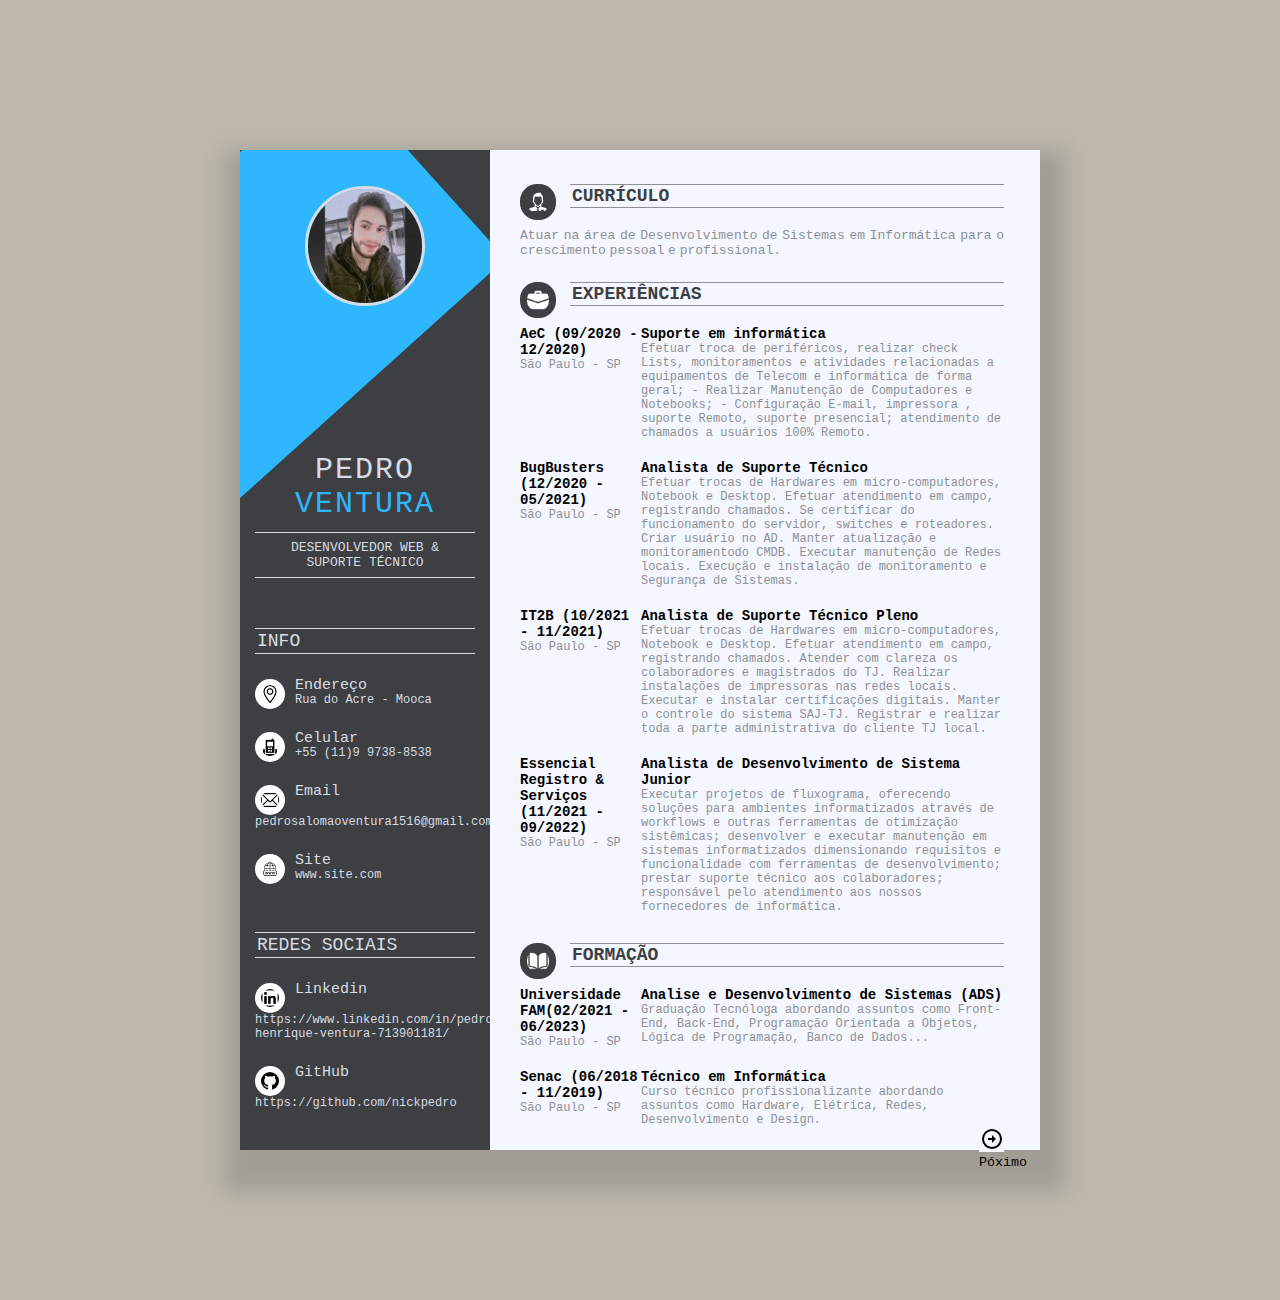
<file: index.html>
<!DOCTYPE html>
<html lang="pt-br">
<head>
    <meta charset="UTF-8">
    <meta name="viewport" content="width=device-width, initial-scale=1.0">
    <link rel="stylesheet" href="style.css">
    <title>CV - PEDRO H S VENTURA</title>
</head>
<body>
    <div class="resume-box">

        <div class="left-section">
            <div class="profile">
                <img src="imagens/eu.jpg" class="profile-img">
                <div class="blue-box"></div>
            </div>
            <h2 class="name">Pedro<br><span>Ventura</span></h2>
            <p class="n-p">Desenvolvedor Web & Suporte Técnico</p>

            <div class="info">
                <p class="heading">Info</p>
                <p class="p1"><span class="span1"><img src="imagens/localização.png"></span>  Endereço <span><br>Rua do Acre - Mooca</span></p>
                <p class="p1"><span class="span1"><img src="imagens/telefone.png"></span>  Celular <span><br>+55 (11)9 9738-8538</span></p>
                <p class="p1"><span class="span1"><img src="imagens/o-email.png"></span>  Email <span><br>pedrosalomaoventura1516@gmail.com</span></p>
                <p class="p1"><span class="span1"><img src="imagens/website.png"></span>  Site <span><br>www.site.com</span></p>
            </div>

            <div class="info">
                <p class="heading">Redes Sociais</p>
                <p class="p1"><span class="span1"><img src="imagens/linkedin.png"></span>  Linkedin <span><br>https://www.linkedin.com/in/pedro-henrique-ventura-713901181/</span></p>
                <p class="p1"><span class="span1"><img src="imagens/github.png"></span>  GitHub <span><br>https://github.com/nickpedro</span></p>
            </div>
        </div>

        <div class="right-section">

            <div class="right-heading">
                <img src="imagens/perfil.png">
                <p class="p2">Currículo</p>
            </div>
            <p class="p3">
                Atuar na área de Desenvolvimento de Sistemas em Informática para o crescimento 
                pessoal e profissional.
            </p>
            <div class="clearfix"></div>
        
            <br><br>
            <div class="right-heading">
                <img src="imagens/mala.png">
                <p class="p2">Experiências</p>
            </div>
            <div class="clearfix"></div>

            <div class="lr-box">
                <div class="left">
                    <p class="p4">AeC (09/2020 - 12/2020)</p>
                    <p class="p5">São Paulo - SP</p>
                </div>
                
                <div class="right">
                    <p class="p4"> Suporte em informática</p>
                    <p class="p5"> Efetuar troca de periféricos, realizar check Lists, monitoramentos e atividades 
                        relacionadas a equipamentos de Telecom e informática de forma geral;
                        - Realizar Manutenção de Computadores e Notebooks;
                        - Configuração E-mail, impressora , suporte Remoto, suporte presencial; 
                        atendimento de chamados a usuários 100% Remoto.
                    </p>    
                </div>
                <div class="clearfix"></div>
            </div>


            <div class="lr-box">
                <div class="left">
                    <p class="p4">BugBusters (12/2020 - 05/2021)</p>
                    <p class="p5">São Paulo - SP</p>
                </div>
                
                <div class="right">
                    <p class="p4">Analista de Suporte Técnico </p>
                    <p class="p5"> Efetuar trocas de Hardwares em micro-computadores, Notebook e Desktop. 
                        Efetuar atendimento em campo, registrando chamados. Se certificar do 
                        funcionamento do servidor, switches e roteadores. Criar usuário no AD. Manter 
                        atualização e monitoramentodo CMDB. Executar manutenção de Redes locais. 
                        Execução e instalação de monitoramento e Segurança de Sistemas. </p>                 
                </div>
                <div class="clearfix"></div>
            </div>


            <div class="lr-box">
                <div class="left">
                    <p class="p4">IT2B (10/2021 - 11/2021)</p>
                    <p class="p5">São Paulo - SP</p>
                </div>
                
                <div class="right">
                    <p class="p4">Analista de Suporte Técnico Pleno </p>
                    <p class="p5"> Efetuar trocas de Hardwares em micro-computadores, Notebook e Desktop. 
                        Efetuar atendimento em campo, registrando chamados. Atender com clareza 
                        os colaboradores e magistrados do TJ. Realizar instalações de impressoras nas 
                        redes locais. Executar e instalar certificações digitais. Manter o controle do 
                        sistema SAJ-TJ. Registrar e realizar toda a parte administrativa do cliente TJ 
                        local. </p>                 
                </div>
                <div class="clearfix"></div>
            </div>


            <div class="lr-box">
                <div class="left">
                    <p class="p4">Essencial Registro & Serviços (11/2021 - 09/2022)</p>
                    <p class="p5">São Paulo - SP</p>
                </div>
                
                <div class="right">
                    <p class="p4"> Analista de Desenvolvimento de Sistema Junior </p>
                    <p class="p5"> Executar projetos de fluxograma, oferecendo soluções para ambientes 
                        informatizados através de workflows e outras ferramentas de otimização 
                        sistêmicas; desenvolver e executar manutenção em sistemas informatizados 
                        dimensionando requisitos e funcionalidade com ferramentas de 
                        desenvolvimento; prestar suporte técnico aos colaboradores; responsável pelo 
                        atendimento aos nossos fornecedores de informática. </p>                 
                </div>
                <div class="clearfix"></div>
            </div>
            
            <br>
            <div class="right-heading">
                <img src="imagens/livro.png">
                <p class="p2">Formação</p>
            </div>
            <div class="clearfix"></div>

            <div class="lr-box">
                <div class="left">
                    <p class="p4">Universidade FAM(02/2021 - 06/2023)</p>
                    <p class="p5">São Paulo - SP</p>
                </div>
                
                <div class="right">
                    <p class="p4"> Analise e Desenvolvimento de Sistemas (ADS)</p>
                    <p class="p5"> Graduação Tecnóloga abordando assuntos como Front-End, Back-End, Programação Orientada a Objetos, Lógica de Programação, Banco de Dados...</p>         
                </div>
                <div class="clearfix"></div>
            </div>


            <div class="lr-box">
                <div class="left">
                    <p class="p4">Senac (06/2018 - 11/2019) </p>
                    <p class="p5">São Paulo - SP</p>
                </div>
                
                <div class="right">
                    <p class="p4"> Técnico em Informática</p>
                    <p class="p5"> Curso técnico profissionalizante abordando assuntos como Hardware, Elétrica, Redes, Desenvolvimento e Design. </p>
                </div>
                <div class="clearfix"></div>
            </div>

            <div class="btn-Next">
                <button id="btnProximo"><img src="imagens/setaDireita.png"><span>Póximo</span></button>
            </div>

        </div>
    </div>
    <script src="script.js"></script>
</body>
</html>
</file>
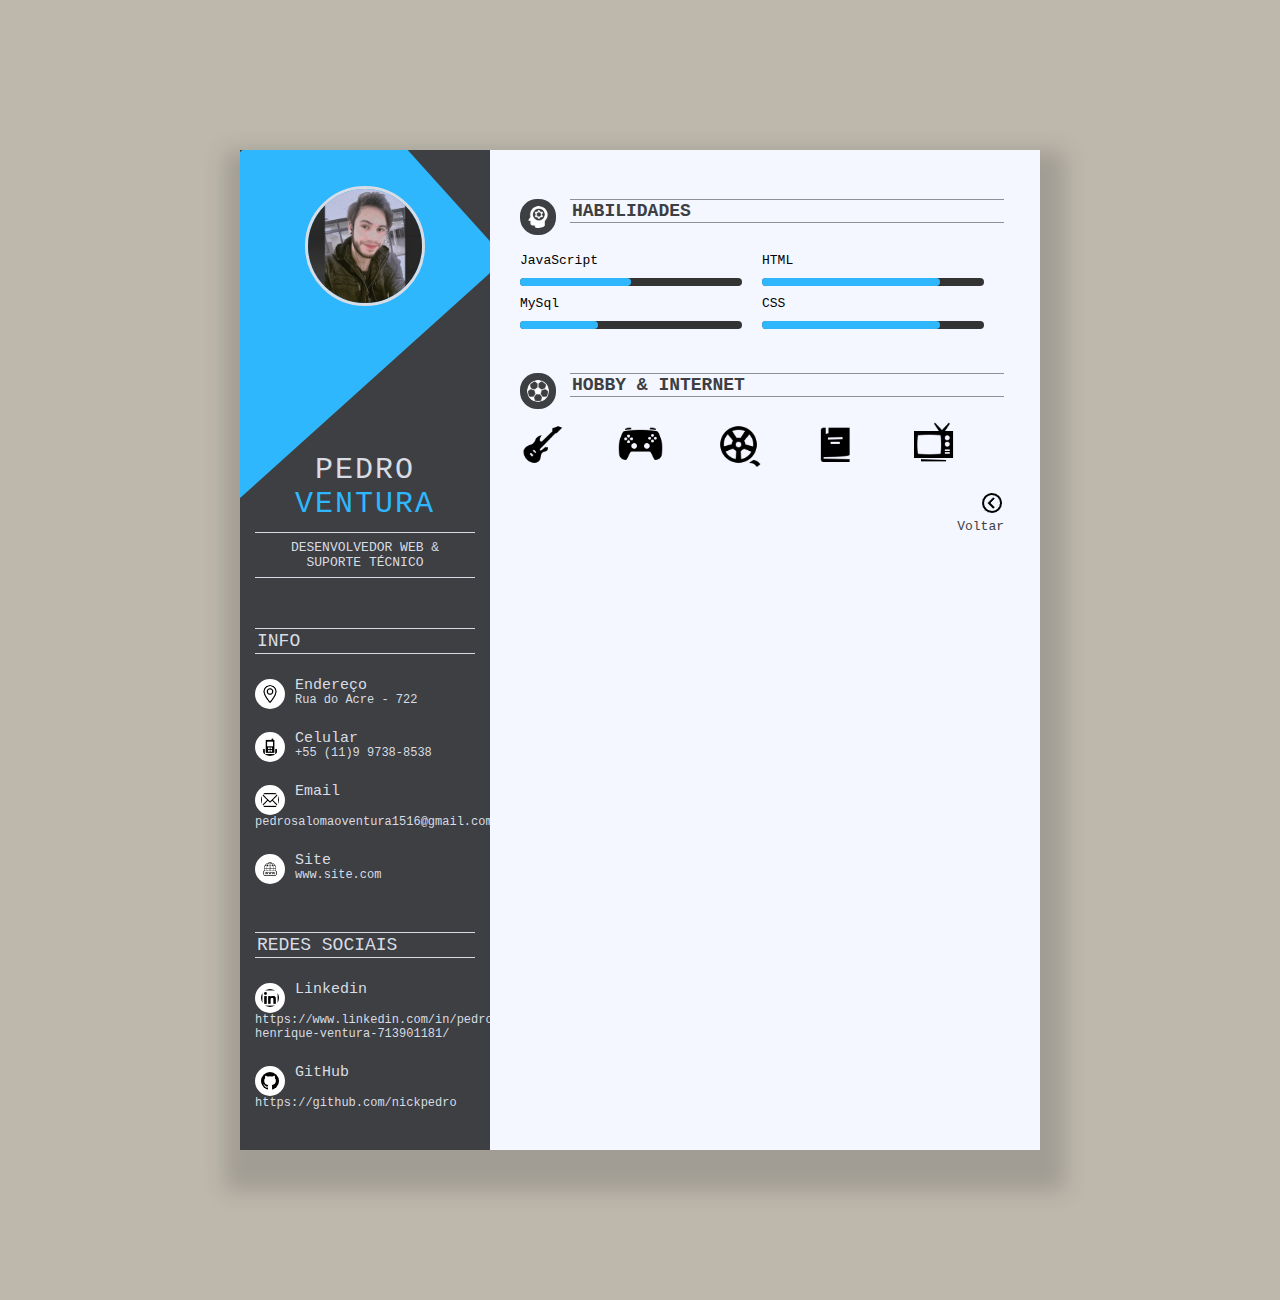
<file: index2.html>
<!DOCTYPE html>
<html lang="pt-br">
<head>
    <meta charset="UTF-8">
    <meta name="viewport" content="width=device-width, initial-scale=1.0">
    <link rel="stylesheet" href="style.css">
    <title>CV - PEDRO H S VENTURA</title>
</head>
<body>
    <div class="resume-box">

        <div class="left-section">
            <div class="profile">
                <img src="imagens/eu.jpg" class="profile-img">
                <div class="blue-box"></div>
            </div>
            <h2 class="name">Pedro<br><span>Ventura</span></h2>
            <p class="n-p">Desenvolvedor Web & Suporte Técnico</p>

            <div class="info">
                <p class="heading">Info</p>
                <p class="p1"><span class="span1"><img src="imagens/localização.png"></span>  Endereço <span><br>Rua do Acre - 722</span></p>
                <p class="p1"><span class="span1"><img src="imagens/telefone.png"></span>  Celular <span><br>+55 (11)9 9738-8538</span></p>
                <p class="p1"><span class="span1"><img src="imagens/o-email.png"></span>  Email <span><br>pedrosalomaoventura1516@gmail.com</span></p>
                <p class="p1"><span class="span1"><img src="imagens/website.png"></span>  Site <span><br>www.site.com</span></p>
            </div>

            <div class="info">
                <p class="heading">Redes Sociais</p>
                <p class="p1"><span class="span1"><img src="imagens/linkedin.png"></span>  Linkedin <span><br>https://www.linkedin.com/in/pedro-henrique-ventura-713901181/</span></p>
                <p class="p1"><span class="span1"><img src="imagens/github.png"></span>  GitHub <span><br>https://github.com/nickpedro</span></p>
            </div>
        </div>

        <div class="right-section">

            <br>
            <div class="right-heading">
                <img src="imagens/habilidade.png">
                <p class="p2">Habilidades</p>
            </div>
            <div class="clearfix"></div>
            <div class="s-box">
                <p class="p6">JavaScript</p>
                <div id="progress"></div>
                <p class="p6">MySql</p>
                <div id="progress1"></div>
            </div>

            <div class="s-box">
                <p class="p6">HTML</p>
                <div id="progress2"></div>
                <p class="p6">CSS</p>
                <div id="progress3"></div>
            </div>
            
            <div class="clearfix"></div>
            <br><br>
            <div class="right-heading">
                <img src="imagens/bola.png">
                <p class="p2">Hobby & Internet</p>
            </div>
            <div class="clearfix"></div>
            <img src="imagens/guitarra.png" class="h-img">
            <img src="imagens/controle.png" class="h-img">
            <img src="imagens/filme.png" class="h-img">
            <img src="imagens/livro2.png" class="h-img">
            <img src="imagens/tv.png" class="h-img">

            <div class="btn-Back">
                <a href="index.html"><img src="imagens/esquerdaSeta.png"><br>
                    <span>Voltar</span></a>
                
            </div>

        </div>
    </div>

</body>
</html>
</file>
<file: style.css>
:root{
    --bgcolor:#beb8ac;
    --blue:#2fb7fe;
    --black:#3D3F42;
    --white:#f4f7ff;
    --gray:#d8dce4;
    --lightgray:#8e9095;
}
*{
    margin: 0px;
    padding: 0px;
    box-sizing: border-box;
    font-family: monospace;
}
body{
    background: var(--bgcolor);
}
.clearfix{
    clear: both;
}
.resume-box{
    width: 800px;
    height: 1000px;
    margin: 150px auto;
    background: var(--white);
    box-shadow: 5px 21px 20px 20px #3d3f4238;
}
.left-section{
    background: var(--black);
    width: 250px;
    height: 1000px;
    float: left;
}
.profile{
    overflow: hidden;
    position: relative;
}
.blue-box{
    width: 257px;
    height: 407px;
    background: var(--blue);
    margin-left: -100px;
    transform: rotateZ(48deg);
    margin-top: -178px;
}
.profile-img{
    position: relative;
    z-index: 9;
    width: 120px;
    height: 120px;
    transform: translate(-50%, 30%);
    left: 50%;
    top: 50%;
    border-radius: 50%;
    border: 3px solid var(--gray);
}
.name{
    color: var(--gray);
    text-align: center;
    margin-top: -50px;
    font-size: 30px;
    letter-spacing: 2px;
    font-weight: 400;
    text-transform: uppercase;
}
.name span{
    color: var(--blue);
}
.n-p{
    width: 220px;
    margin: 0 auto;
    text-align: center;
    padding: 7px;
    border-bottom: 1px solid var(--gray);
    border-top:1px solid var(--gray);
    color: var(--gray);
    margin-top: 11px;
    text-transform: uppercase;
}
.info{
    margin-top: 50px;
}
.heading{
    width: 220px;
    margin: 0 auto;
    padding: 2px;
    border-bottom: 1px solid var(--gray);
    border-top: 1px solid var(--gray);
    color: var(--gray);
    margin-top:11px;
    text-transform: uppercase;
    font-size: 18px;
}
.p1{
    color: var(--gray);
    width: 220px;
    margin: 0 auto;
    margin-top: 25px;
    font-size: 15px;
    line-height: 14px;
}
.p1 span{
    font-size: 12px;
}
.span1 img{
    background: white;
    width: 30px;
    padding: 6px;
    border-radius: 16px;
    float: left;
    margin-right: 10px;
}
.right-section{
    padding: 40px 30px;
    background: var(--white);
    width: 68%;
    float: left;
    height: 1000px;
}
.right-heading img{
    background: var(--black);
    width: 36px;
    padding: 7px;
    border-radius: 17px;
    float: none;
    display: inline-block;
    margin-top: -6px;
}
.p2{
    margin: 0 auto;
    padding: 2px;
    border-bottom: 1px solid var(--lightgray);
    border-top: 1px solid var(--lightgray);
    color: var(--black);
    text-transform: uppercase;
    font-size: 18px;
    font-weight: bolder;
    margin-left: 50px;
    margin-top: -40px;
    line-height: 18px;
}
.p3{
    margin-top: 20px;
    color: var(--lightgray);
    text-align: justify;
    word-spacing: -4px;
}
.left{
    width: 25%;
    float: left;
}
.right{
    width: 75%;
    float: left;
}
.lr-box{
    margin-top: 20px;
    margin-bottom: 20px;
}
.p4{
    font-size: 14px;
    font-weight: 600;
}
.p5{
    font-size: 12px;
    color:var(--lightgray);
}

.btn-Next{
    align-items: end;
    text-align: end;
    margin-top: -120px;
}
#btnProximo{
    border: none;
    background: var(--white);
    width: 25px;
    height: 25px;
}
.btn-Back{
    text-align: end;
    margin-top: 20px;
}
.btn-Back a{
    color: var(--black);
    text-decoration: none;
}

.s-box{
    width: 50%;
    float: left;
    padding: 20px 20px 20px 0px;
}
#progress{
    background: #333;
    border-radius: 13px;
    height: 8px;
    width: 100%;
}
#progress:after{
    content: '';
    display: block;
    background: var(--blue);
    width: 50%;
    height: 100%;
    border-radius: 9px;
}
#progress1{
    background: #333;
    border-radius: 13px;
    height: 8px;
    width: 100%;
}
#progress1:after{
    content: '';
    display: block;
    background: var(--blue);
    width: 35%;
    height: 100%;
    border-radius: 9px;
}
#progress2{
    background: #333;
    border-radius: 13px;
    height: 8px;
    width: 100%;
}
#progress2:after{
    content: '';
    display: block;
    background: var(--blue);
    width: 80%;
    height: 100%;
    border-radius: 9px;
}
#progress3{
    background: #333;
    border-radius: 13px;
    height: 8px;
    width: 100%;
}
#progress3:after{
    content: '';
    display: block;
    background: var(--blue);
    width: 80%;
    height: 100%;
    border-radius: 9px;
}
.p6{
    margin-top: 10px;
    margin-bottom: 10px;
}
.h-img{
    margin-top: 25px;
    width: 45px;
    margin-right:45px ;
}
</file>
